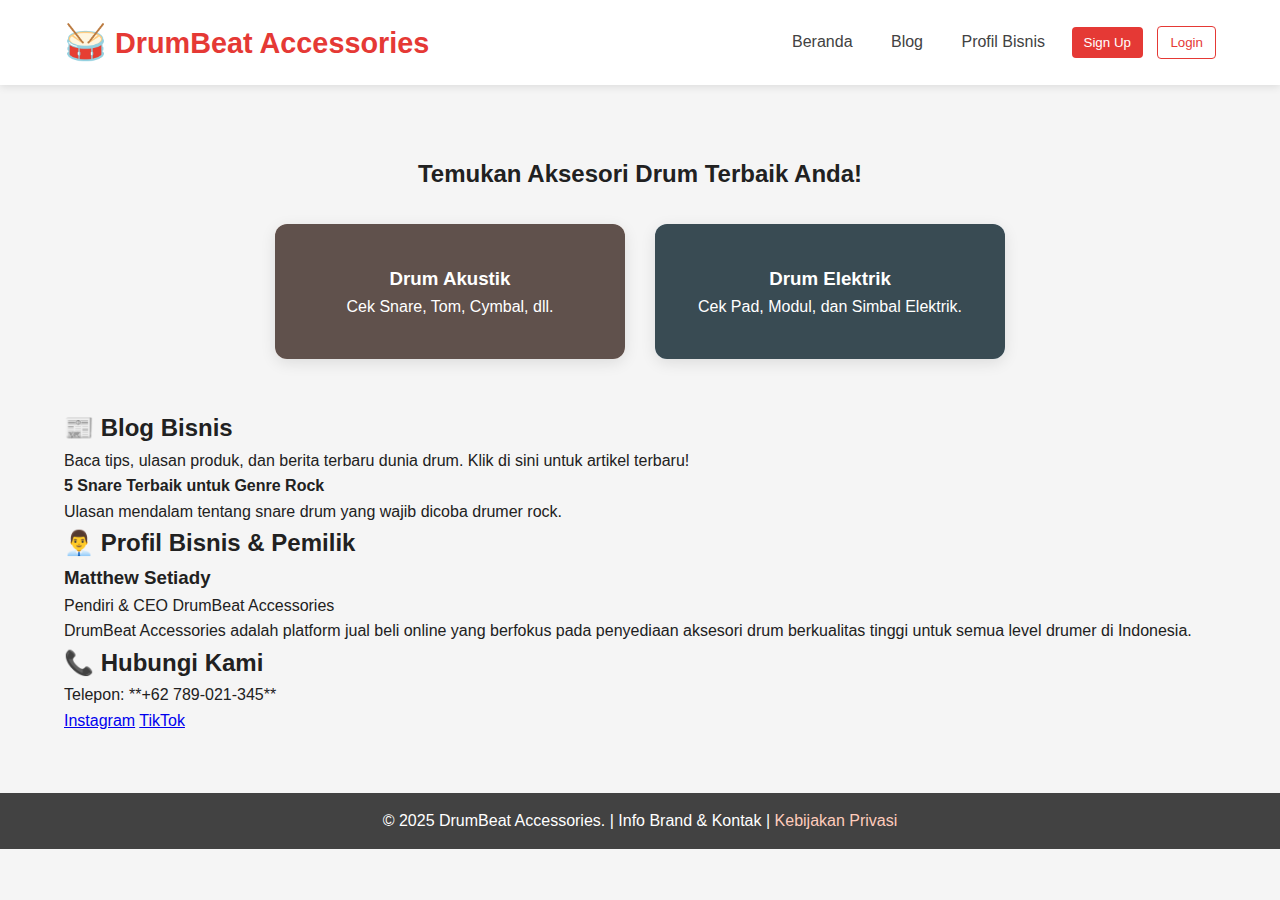
<file: index.html>
<!DOCTYPE html>
<html lang="id">
<head>
    <meta charset="UTF-8">
    <meta name="viewport" content="width=device-width, initial-scale=1.0">
    <title>DrumBeat Accessories - Toko Aksesori Drum Online</title>
    <link rel="stylesheet" href="style.css">
</head>
<body>
    <header>
        <div class="logo">
            <h1><span class="drum-emoji">🥁</span> DrumBeat Accessories</h1>
        </div>
        <nav>
            <a href="index.html" class="nav-link">Beranda</a>
            <a href="#blog-section" class="nav-link">Blog</a>
            <a href="#profile-section" class="nav-link">Profil Bisnis</a>
            <button id="signup-btn" class="nav-button primary-btn">Sign Up</button>
            <button id="login-btn" class="nav-button secondary-btn">Login</button>
        </nav>
    </header>

    <main>
        <div id="auth-modal" class="modal">
            <div class="modal-content">
                <span class="close-btn">&times;</span>
                <h2 id="modal-title">Daftar Akun</h2>
                <form id="auth-form">
                    <input type="email" id="auth-email" placeholder="Masukkan Email" required>
                    <input type="password" id="auth-password" placeholder="Masukkan Password" required>
                    <button type="submit" id="auth-submit-btn" class="primary-btn">Daftar</button>
                </form>
                <p id="toggle-auth">Sudah punya akun? <a href="#" id="show-login">Login</a></p>
            </div>
        </div>

        <section id="home" class="hero-section">
            <h2>Temukan Aksesori Drum Terbaik Anda!</h2>
            <div class="model-selection">
                <a href="acoustic.html" class="model-card acoustic-bg">
                    <h3>Drum Akustik</h3>
                    <p>Cek Snare, Tom, Cymbal, dll.</p>
                </a>
                <a href="electric.html" class="model-card electric-bg">
                    <h3>Drum Elektrik</h3>
                    <p>Cek Pad, Modul, dan Simbal Elektrik.</p>
                </a>
            </div>
        </section>

        <section id="blog-section" class="content-section">
            <h2>📰 Blog Bisnis</h2>
            <p>Baca tips, ulasan produk, dan berita terbaru dunia drum. Klik di sini untuk artikel terbaru!</p>
            <div class="blog-preview">
                <h4>5 Snare Terbaik untuk Genre Rock</h4>
                <p>Ulasan mendalam tentang snare drum yang wajib dicoba drumer rock.</p>
            </div>
        </section>
        
        <section id="profile-section" class="content-section">
            <h2>👨‍💼 Profil Bisnis & Pemilik</h2>
            <div class="profile-card">
                <h3>Matthew Setiady</h3>
                <p class="role">Pendiri & CEO DrumBeat Accessories</p>
                <p class="business-mission">DrumBeat Accessories adalah platform jual beli online yang berfokus pada penyediaan aksesori drum berkualitas tinggi untuk semua level drumer di Indonesia.</p>
            </div>
        </section>

        <section id="contact-us" class="contact-section">
            <h2>📞 Hubungi Kami</h2>
            <p class="contact-info">Telepon: **+62 789-021-345**</p>
            <div class="social-media">
                <a href="https://instagram.com/yourbusiness" target="_blank">Instagram</a>
                <a href="https://tiktok.com/@yourbusiness" target="_blank">TikTok</a>
            </div>
        </section>
    </main>

    <footer>
        <p>&copy; 2025 DrumBeat Accessories. | Info Brand & Kontak | <a href="#">Kebijakan Privasi</a></p>
    </footer>

    <script src="script.js"></script>
</body>
</html>
</file>
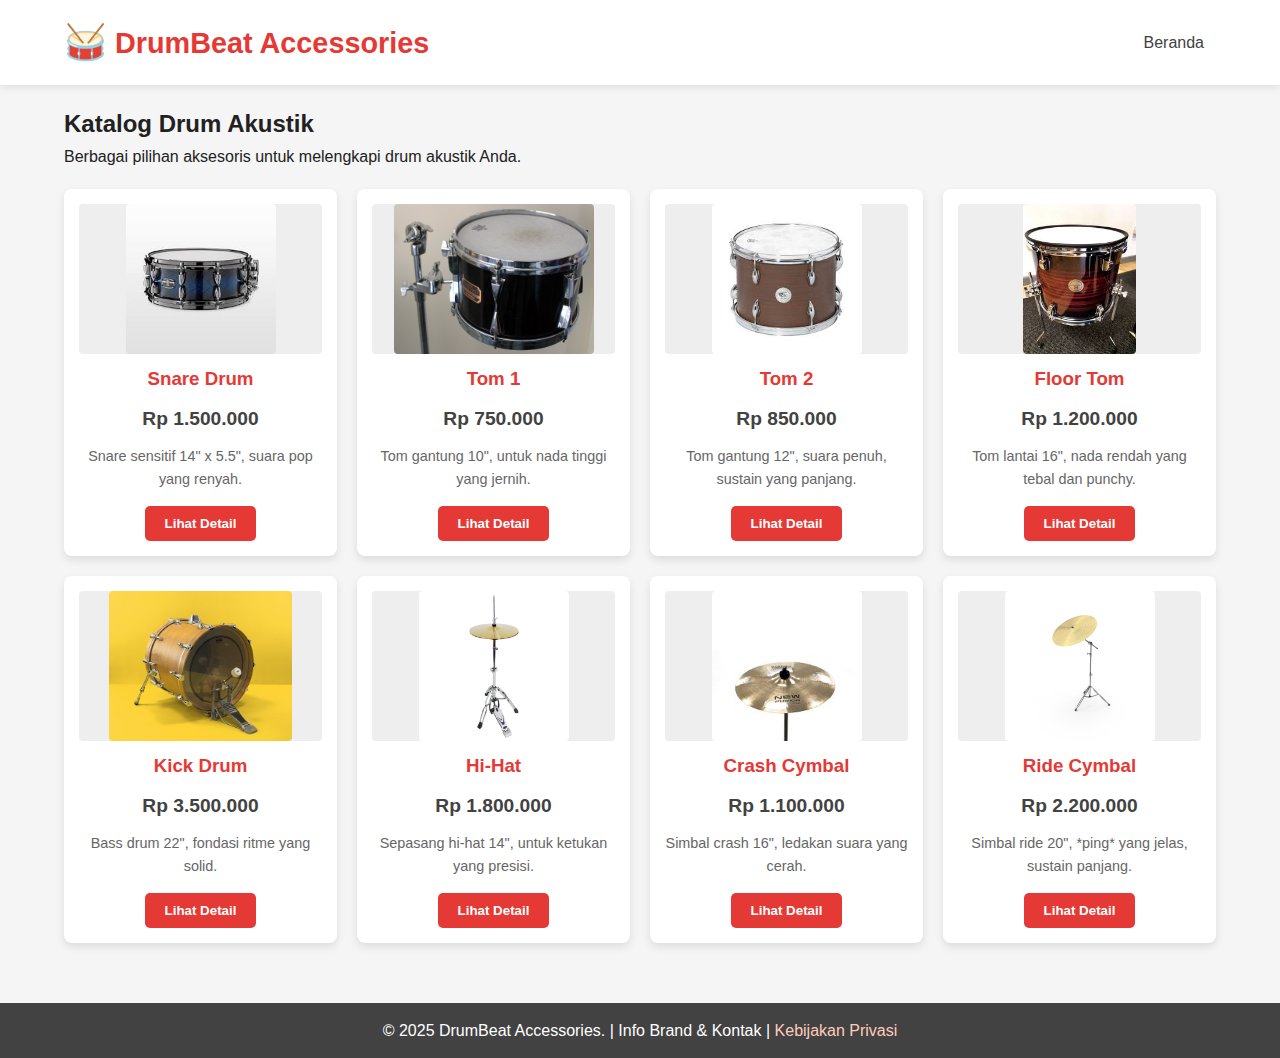
<file: acoustic.html>
<!DOCTYPE html>
<html lang="id">
<head>
    <meta charset="UTF-8">
    <meta name="viewport" content="width=device-width, initial-scale=1.0">
    <title>Aksesori Drum Akustik - DrumBeat Accessories</title>
    <link rel="stylesheet" href="style.css">
</head>
<body>
    <header>
        <div class="logo">
            <h1><span class="drum-emoji">🥁</span> DrumBeat Accessories</h1>
        </div>
        <nav>
            <a href="index.html" class="nav-link">Beranda</a>
        </nav>
    </header>

    <main>
        <section class="accessory-list">
            <h2>Katalog Drum Akustik</h2>
            <p>Berbagai pilihan aksesoris untuk melengkapi drum akustik Anda.</p>
            
            <div class="product-grid">
                <div class="product-card">
                    <div class="product-image">
                        <img src="snare.jpg" alt="Gambar Snare Drum">
                    </div>
                    <h3>Snare Drum</h3>
                    <p class="price">Rp 1.500.000</p>
                    <p class="desc">Snare sensitif 14" x 5.5", suara pop yang renyah.</p>
                    <button class="buy-btn">Lihat Detail</button>
                </div>

                <div class="product-card">
                    <div class="product-image">
                        <img src="tom 1.jpg" alt="Gambar Tom 1">
                    </div>
                    <h3>Tom 1</h3>
                    <p class="price">Rp 750.000</p>
                    <p class="desc">Tom gantung 10", untuk nada tinggi yang jernih.</p>
                    <button class="buy-btn">Lihat Detail</button>
                </div>
                
                <div class="product-card">
                    <div class="product-image">
                        <img src="tom 2.jpg" alt="Gambar Tom 2">
                    </div>
                    <h3>Tom 2</h3>
                    <p class="price">Rp 850.000</p>
                    <p class="desc">Tom gantung 12", suara penuh, sustain yang panjang.</p>
                    <button class="buy-btn">Lihat Detail</button>
                </div>

                <div class="product-card">
                    <div class="product-image">
                        <img src="floor tom.jpg" alt="Gambar Floor Tom">
                    </div>
                    <h3>Floor Tom</h3>
                    <p class="price">Rp 1.200.000</p>
                    <p class="desc">Tom lantai 16", nada rendah yang tebal dan punchy.</p>
                    <button class="buy-btn">Lihat Detail</button>
                </div>

                <div class="product-card">
                    <div class="product-image">
                        <img src="kick.jpg" alt="Gambar Kick Drum">
                    </div>
                    <h3>Kick Drum</h3>
                    <p class="price">Rp 3.500.000</p>
                    <p class="desc">Bass drum 22", fondasi ritme yang solid.</p>
                    <button class="buy-btn">Lihat Detail</button>
                </div>

                <div class="product-card">
                    <div class="product-image">
                        <img src="hi-hat.jpg" alt="Gambar Hi-Hat Cymbal">
                    </div>
                    <h3>Hi-Hat</h3>
                    <p class="price">Rp 1.800.000</p>
                    <p class="desc">Sepasang hi-hat 14", untuk ketukan yang presisi.</p>
                    <button class="buy-btn">Lihat Detail</button>
                </div>
                
                <div class="product-card">
                    <div class="product-image">
                        <img src="crash.jpg" alt="Gambar Crash Cymbal">
                    </div>
                    <h3>Crash Cymbal</h3>
                    <p class="price">Rp 1.100.000</p>
                    <p class="desc">Simbal crash 16", ledakan suara yang cerah.</p>
                    <button class="buy-btn">Lihat Detail</button>
                </div>

                <div class="product-card">
                    <div class="product-image">
                        <img src="ride.jpg" alt="Gambar Ride Cymbal">
                    </div>
                    <h3>Ride Cymbal</h3>
                    <p class="price">Rp 2.200.000</p>
                    <p class="desc">Simbal ride 20", *ping* yang jelas, sustain panjang.</p>
                    <button class="buy-btn">Lihat Detail</button>
                </div>

            </div>
        </section>
    </main>

    <footer>
        <p>&copy; 2025 DrumBeat Accessories. | Info Brand & Kontak | <a href="#">Kebijakan Privasi</a></p>
    </footer>
</body>
</html>
</file>
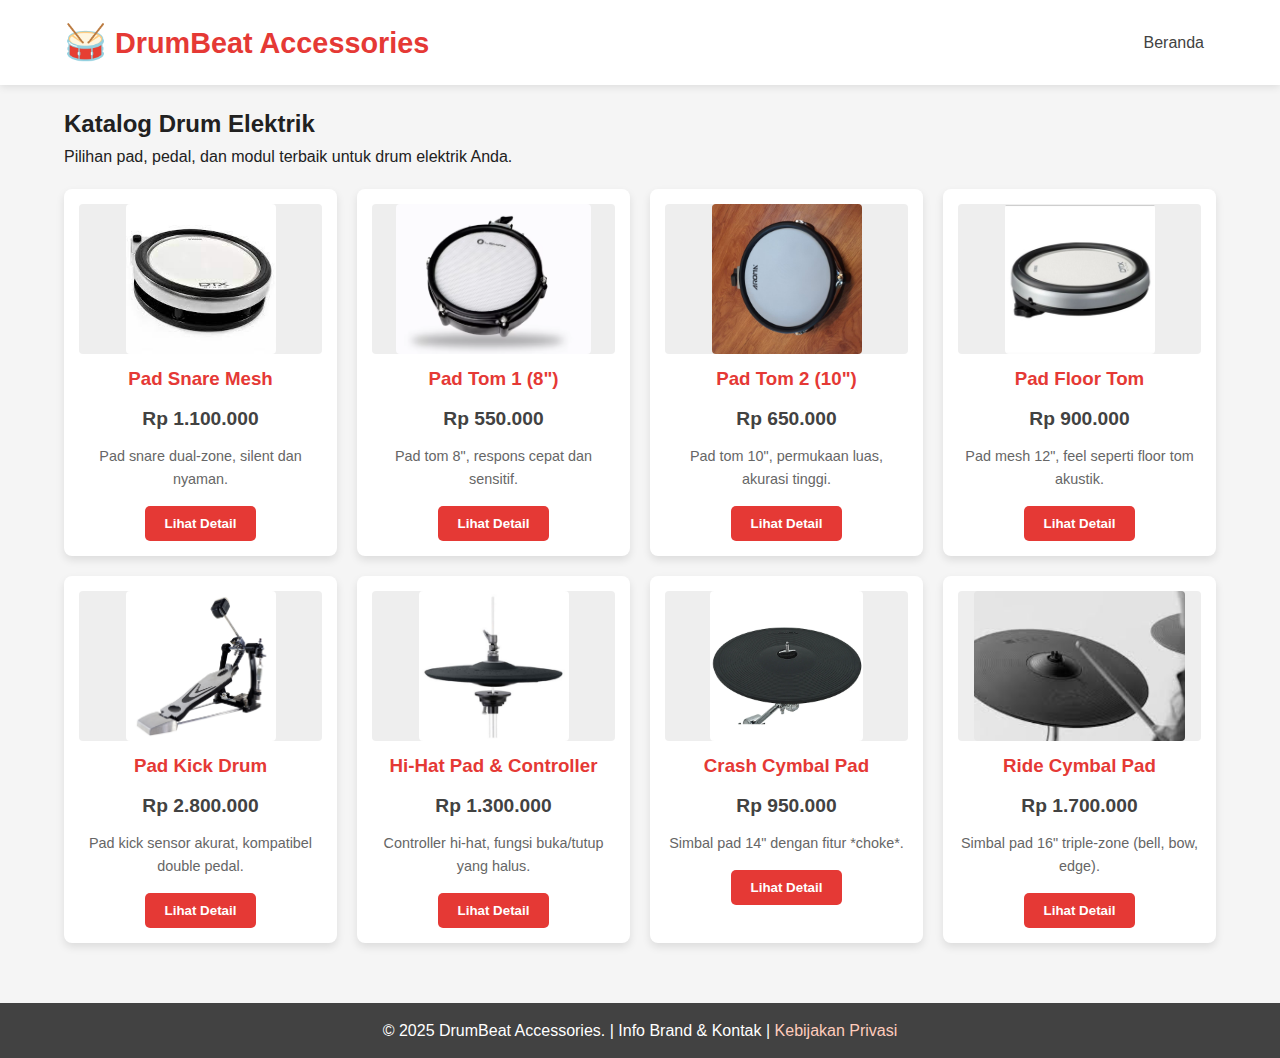
<file: electric.html>
<!DOCTYPE html>
<html lang="id">
<head>
    <meta charset="UTF-8">
    <meta name="viewport" content="width=device-width, initial-scale=1.0">
    <title>Aksesori Drum Elektrik - DrumBeat Accessories</title>
    <link rel="stylesheet" href="style.css">
</head>
<body>
    <header>
        <div class="logo">
            <h1><span class="drum-emoji">🥁</span> DrumBeat Accessories</h1>
        </div>
        <nav>
            <a href="index.html" class="nav-link">Beranda</a>
        </nav>
    </header>

    <main>
        <section class="accessory-list">
            <h2>Katalog Drum Elektrik</h2>
            <p>Pilihan pad, pedal, dan modul terbaik untuk drum elektrik Anda.</p>
            
            <div class="product-grid">
                <div class="product-card">
                    <div class="product-image">
                        <img src="snaree1.jpeg" alt="Gambar Pad Snare Mesh">
                    </div>
                    <h3>Pad Snare Mesh</h3>
                    <p class="price">Rp 1.100.000</p>
                    <p class="desc">Pad snare dual-zone, silent dan nyaman.</p>
                    <button class="buy-btn">Lihat Detail</button>
                </div>

                <div class="product-card">
                    <div class="product-image">
                        <img src="tom1e.png" alt="Gambar Pad Tom 1 (8")">
                    </div>
                    <h3>Pad Tom 1 (8")</h3>
                    <p class="price">Rp 550.000</p>
                    <p class="desc">Pad tom 8", respons cepat dan sensitif.</p>
                    <button class="buy-btn">Lihat Detail</button>
                </div>

                <div class="product-card">
                    <div class="product-image">
                        <img src="tom2e.jpeg" alt="Gambar Pad Tom 2 (10")">
                    </div>
                    <h3>Pad Tom 2 (10")</h3>
                    <p class="price">Rp 650.000</p>
                    <p class="desc">Pad tom 10", permukaan luas, akurasi tinggi.</p>
                    <button class="buy-btn">Lihat Detail</button>
                </div>

                <div class="product-card">
                    <div class="product-image">
                        <img src="floortome.jpeg" alt="Gambar Pad Floor Tom">
                    </div>
                    <h3>Pad Floor Tom</h3>
                    <p class="price">Rp 900.000</p>
                    <p class="desc">Pad mesh 12", feel seperti floor tom akustik.</p>
                    <button class="buy-btn">Lihat Detail</button>
                </div>

                <div class="product-card">
                    <div class="product-image">
                        <img src="kicke.jpg" alt="Gambar Pad Kick Drum">
                    </div>
                    <h3>Pad Kick Drum</h3>
                    <p class="price">Rp 2.800.000</p>
                    <p class="desc">Pad kick sensor akurat, kompatibel double pedal.</p>
                    <button class="buy-btn">Lihat Detail</button>
                </div>

                <div class="product-card">
                    <div class="product-image">
                        <img src="hihate.jpg" alt="Gambar Hi-Hat Pad & Controller">
                    </div>
                    <h3>Hi-Hat Pad & Controller</h3>
                    <p class="price">Rp 1.300.000</p>
                    <p class="desc">Controller hi-hat, fungsi buka/tutup yang halus.</p>
                    <button class="buy-btn">Lihat Detail</button>
                </div>
                
                <div class="product-card">
                    <div class="product-image">
                        <img src="crashe.png" alt="Gambar Crash Cymbal Pad">
                    </div>
                    <h3>Crash Cymbal Pad</h3>
                    <p class="price">Rp 950.000</p>
                    <p class="desc">Simbal pad 14" dengan fitur *choke*.</p>
                    <button class="buy-btn">Lihat Detail</button>
                </div>

                <div class="product-card">
                    <div class="product-image">
                        <img src="ridee.png" alt="Gambar Ride Cymbal Pad">
                    </div>
                    <h3>Ride Cymbal Pad</h3>
                    <p class="price">Rp 1.700.000</p>
                    <p class="desc">Simbal pad 16" triple-zone (bell, bow, edge).</p>
                    <button class="buy-btn">Lihat Detail</button>
                </div>
            </div>
        </section>
    </main>

    <footer>
        <p>&copy; 2025 DrumBeat Accessories. | Info Brand & Kontak | <a href="#">Kebijakan Privasi</a></p>
    </footer>
</body>
</html>
</file>
<file: style.css>
/* GLOBAL STYLES */
:root {
    --primary-color: #e53935; /* Merah DrumBeat */
    --secondary-color: #424242; /* Abu-abu gelap */
    --bg-color: #f5f5f5;
    --text-color: #212121;
}

* {
    box-sizing: border-box;
    margin: 0;
    padding: 0;
    font-family: 'Segoe UI', Tahoma, Geneva, Verdana, sans-serif;
}

body {
    background-color: var(--bg-color);
    color: var(--text-color);
    line-height: 1.6;
}

/* HEADER & NAVIGATION */
header {
    background-color: #fff;
    padding: 15px 5%;
    display: flex;
    justify-content: space-between;
    align-items: center;
    box-shadow: 0 2px 8px rgba(0,0,0,0.1);
}

.logo h1 {
    color: var(--primary-color);
    font-size: 1.8em;
    display: flex;
    align-items: center;
}

.drum-emoji { /* Gaya untuk emoji drum */
    margin-right: 8px;
    font-size: 1.2em;
}

nav a, nav button {
    margin-left: 10px;
    text-decoration: none;
    padding: 8px 12px;
    border-radius: 4px;
    transition: background-color 0.3s, color 0.3s;
}

.nav-link {
    color: var(--secondary-color);
}
.nav-link:hover {
    background-color: rgba(229, 57, 53, 0.1);
}

.primary-btn {
    background-color: var(--primary-color);
    color: white;
    border: none;
    cursor: pointer;
}
.primary-btn:hover {
    background-color: #d32f2f;
}

.secondary-btn {
    background-color: transparent;
    color: var(--primary-color);
    border: 1px solid var(--primary-color);
    cursor: pointer;
}
.secondary-btn:hover {
    background-color: rgba(229, 57, 53, 0.1);
}


/* MAIN CONTENT */
main {
    padding: 20px 5%;
}

/* HOME SELECTION CARDS */
.hero-section {
    text-align: center;
    padding: 50px 0;
}

.model-selection {
    display: flex;
    justify-content: center;
    gap: 30px;
    margin-top: 30px;
}

.model-card {
    padding: 40px 20px;
    border-radius: 12px;
    box-shadow: 0 4px 15px rgba(0,0,0,0.1);
    text-align: center;
    text-decoration: none;
    color: white;
    flex-basis: 45%;
    max-width: 350px;
    transition: transform 0.3s, box-shadow 0.3s;
    background-size: cover; /* Pastikan gambar latar belakang mencakup seluruh area */
    background-position: center; /* Posisikan gambar di tengah */
    position: relative; /* Untuk overlay */
    overflow: hidden; /* Pastikan tidak ada konten yang meluap */
}

/* Overlay untuk teks agar lebih mudah dibaca di atas gambar latar */
.model-card::before {
    content: '';
    position: absolute;
    top: 0;
    left: 0;
    width: 100%;
    height: 100%;
    background-color: rgba(0, 0, 0, 0.4); /* Overlay gelap */
    z-index: 1;
    border-radius: 12px;
}

.model-card h3, .model-card p {
    position: relative;
    z-index: 2; /* Pastikan teks di atas overlay */
}


.model-card:hover {
    transform: translateY(-5px);
    box-shadow: 0 8px 20px rgba(0,0,0,0.2);
}

.acoustic-bg {
    background-image: url('https://images.unsplash.com/photo-1594232470659-c290a6184a44?q=80&w=2070&auto=format&fit=crop&ixlib=rb-4.0.3&ixid=M3wxMjA3fDB8MHxwaG90by1wYWdlfHx8fGVufDB8fHx8fA%3D%3D'); /* Gambar drum akustik */
    background-color: #a1887f; /* Fallback color */
}
.electric-bg {
    background-image: url('https://images.unsplash.com/photo-1601726002976-b92c45353591?q=80&w=1932&auto=format&fit=crop&ixlib=rb-4.0.3&ixid=M3wxMjA3fDB8MHxwaG90by1wYWdlfHx8fGVufDB8fHx8fA%3D%3D'); /* Gambar drum elektrik */
    background-color: #607d8b; /* Fallback color */
}

/* PRODUCT GRID STYLES (for acoustic.html and electric.html) */
.product-grid {
    display: grid;
    grid-template-columns: repeat(auto-fit, minmax(250px, 1fr));
    gap: 20px;
    margin-top: 20px;
}

.product-card {
    background-color: #fff;
    padding: 15px;
    border-radius: 8px;
    box-shadow: 0 4px 8px rgba(0,0,0,0.1);
    text-align: center;
    transition: transform 0.3s;
}

.product-card:hover {
    transform: translateY(-5px);
    box-shadow: 0 6px 12px rgba(0,0,0,0.15);
}

.product-card .product-image {
    width: 100%; /* Lebar penuh container */
    height: 150px; /* Tinggi tetap untuk gambar */
    overflow: hidden; /* Sembunyikan jika gambar meluap */
    border-radius: 4px; /* Sudut sedikit melengkung */
    margin-bottom: 10px;
    display: flex; /* Untuk memposisikan gambar di tengah vertikal/horizontal */
    justify-content: center;
    align-items: center;
    background-color: #eee; /* Background fallback jika gambar tidak load */
}

.product-card .product-image img {
    max-width: 100%;
    max-height: 100%;
    object-fit: contain; /* Memastikan gambar sepenuhnya terlihat tanpa terpotong */
    /* object-fit: cover; // Alternatif jika ingin gambar mengisi penuh dan terpotong */
    border-radius: 4px;
}


.product-card h3 {
    color: var(--primary-color);
    margin: 10px 0;
}

.product-card .price {
    font-weight: bold;
    color: var(--secondary-color);
    font-size: 1.2em;
    margin-bottom: 10px;
}

.product-card .desc {
    font-size: 0.9em;
    color: #666;
    margin-bottom: 15px;
}

.buy-btn {
    background-color: var(--primary-color);
    color: white;
    padding: 10px 20px;
    border: none;
    border-radius: 5px;
    cursor: pointer;
    font-weight: bold;
    transition: background-color 0.3s;
}

.buy-btn:hover {
    background-color: #d32f2f;
}


/* MODAL (Sign Up/Login) */
.modal {
    display: none;
    position: fixed;
    z-index: 100;
    left: 0;
    top: 0;
    width: 100%;
    height: 100%;
    overflow: auto;
    background-color: rgba(0,0,0,0.6);
}

.modal-content {
    background-color: #fefefe;
    margin: 10% auto;
    padding: 30px;
    border-radius: 10px;
    width: 90%;
    max-width: 400px;
    position: relative;
    animation: fadeIn 0.3s;
}

.modal-content form input {
    width: 100%;
    padding: 10px;
    margin: 8px 0;
    border: 1px solid #ccc;
    border-radius: 4px;
}

.close-btn {
    color: #aaa;
    float: right;
    font-size: 28px;
    font-weight: bold;
}
.close-btn:hover,
.close-btn:focus {
    color: #000;
    text-decoration: none;
    cursor: pointer;
}

/* FOOTER */
footer {
    background-color: var(--secondary-color);
    color: white;
    text-align: center;
    padding: 15px 5%;
    margin-top: 40px;
}

footer a {
    color: #ffccbc;
    text-decoration: none;
}

/* RESPONSIVENESS */
@media (max-width: 768px) {
    header {
        flex-direction: column;
        align-items: flex-start;
    }
    nav {
        margin-top: 15px;
        width: 100%;
        display: flex;
        flex-wrap: wrap;
    }
    .model-selection {
        flex-direction: column;
        align-items: center;
    }
    .model-card {
        flex-basis: 90%;
    }
    .product-grid {
        grid-template-columns: 1fr; /* Satu kolom di layar kecil */
    }
}
</file>
